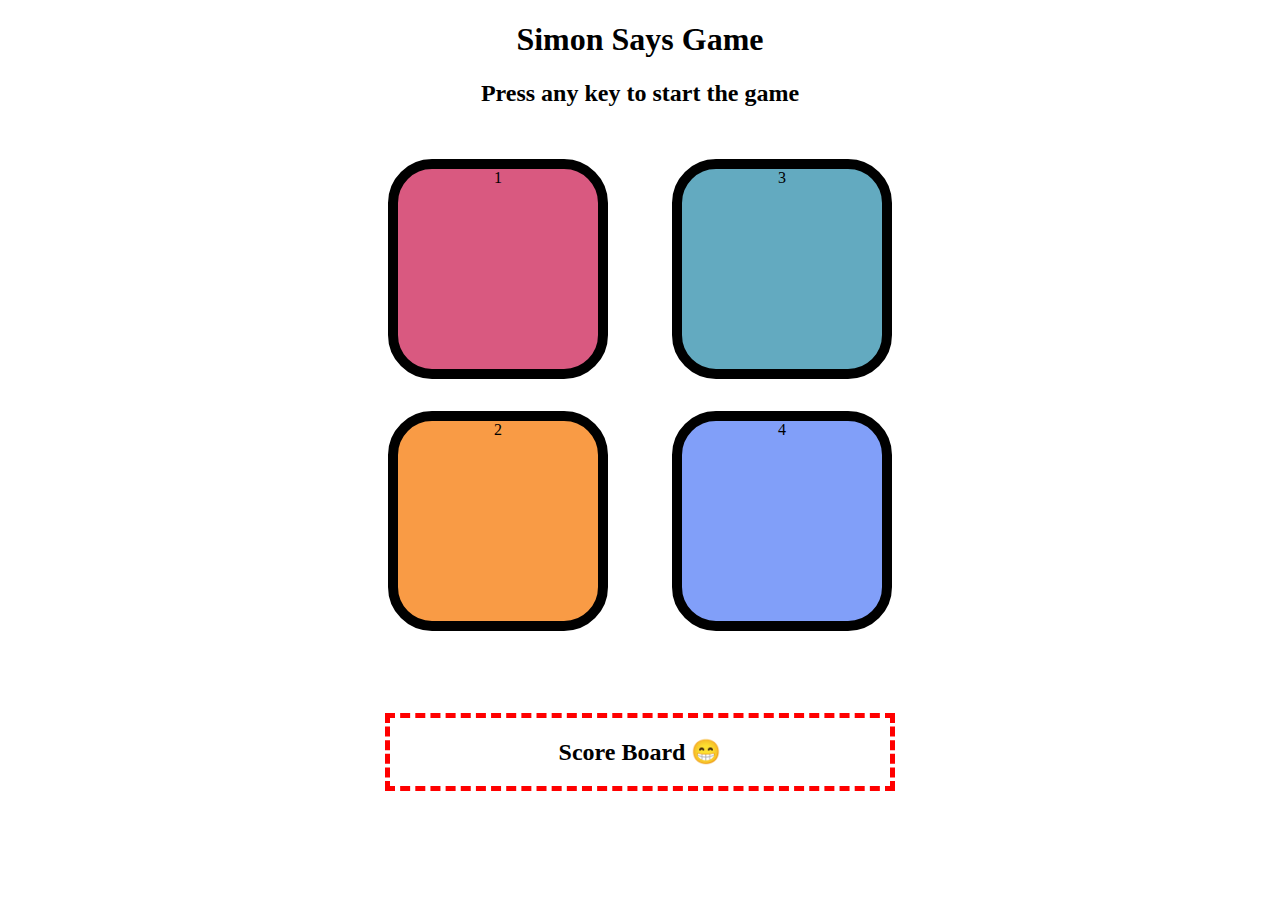
<file: index.html>
<!DOCTYPE html>
<html lang="en">
  <head>
    <meta charset="UTF-8" />
    <meta name="viewport" content="width=device-width, initial-scale=1.0" />
    <title>Simon Says</title>
    <link rel="stylesheet" href="simonSaysGame.css" />
  </head>
  <body>
    <h1>Simon Says Game</h1>
    <h2>Press any key to start the game</h2>
    <div class="btn-container">
      <div class="lineOne">
        <div class="btn red" id="red" type="button">1</div>
        <div class="btn yellow" id="yellow" type="button">2</div>
      </div>
      <div class="lineTwo">
        <div class="btn green" id="green" type="button">3</div>
        <div class="btn purple" id="purple" type="button">4</div>
      </div>
    </div>
    <div class="score">
      <h2>Score Board 😁</h2>
      <ul id="ul"></ul>
    </div>

    <script src="simonSaysGame.js"></script>
  </body>
</html>
</file>
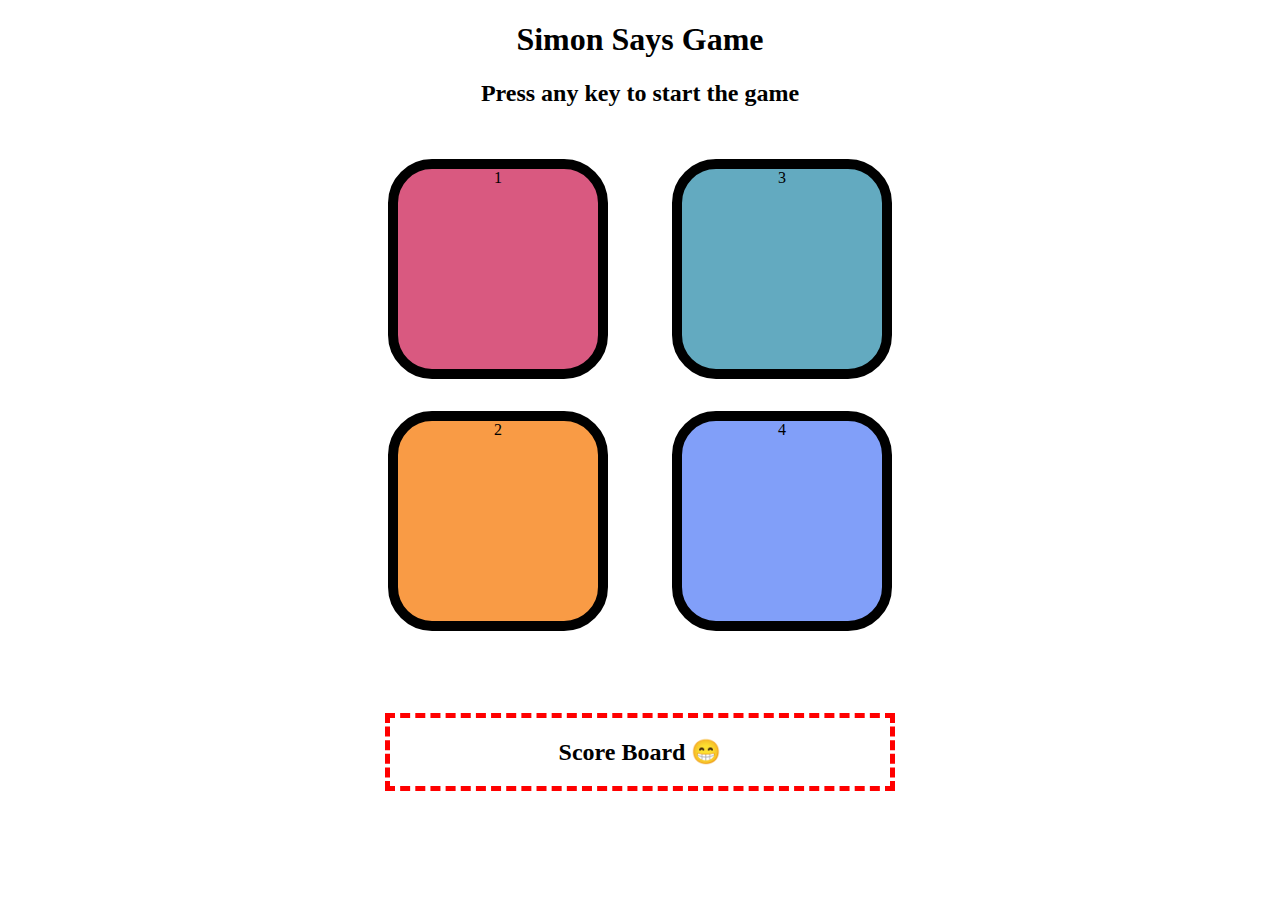
<file: simonSaysGame.html>
<!DOCTYPE html>
<html lang="en">
  <head>
    <meta charset="UTF-8" />
    <meta name="viewport" content="width=device-width, initial-scale=1.0" />
    <title>Simon Says</title>
    <link rel="stylesheet" href="simonSaysGame.css" />
  </head>
  <body>
    <h1>Simon Says Game</h1>
    <h2>Press any key to start the game</h2>
    <div class="btn-container">
      <div class="lineOne">
        <div class="btn red" id="red" type="button">1</div>
        <div class="btn yellow" id="yellow" type="button">2</div>
      </div>
      <div class="lineTwo">
        <div class="btn green" id="green" type="button">3</div>
        <div class="btn purple" id="purple" type="button">4</div>
      </div>
    </div>
    <div class="score">
      <h2>Score Board 😁 </h2>
      <ul id="ul"></ul>
    </div>

    <script src="simonSaysGame.js"></script>
  </body>
</html>
</file>
<file: simonSaysGame.css>
body {
    text-align: center;

}

.btn-container {
    display: flex;
    justify-content: center;

}

.btn {
    height: 200px;
    width: 200px;
    border: 10px solid black;
    border-radius: 20%;
    margin: 2rem;

}

button {
    margin: 10px;
}

.yellow {
    background-color: #f99b45;
}

.red {
    background-color: #d95980;
}

.green {
    background-color: #63aac0;
}

.purple {
    background-color: #819ff9;
}

.flash{
    background-color: white;
}
.userFlash{
    background-color: green;
}

.score{

    text-align: center; 
    width: 500px;
    border: 5px red;
    border-style:dashed;
    margin: 50px auto;
}

.para{
    margin-left: -10px;
}
</file>
